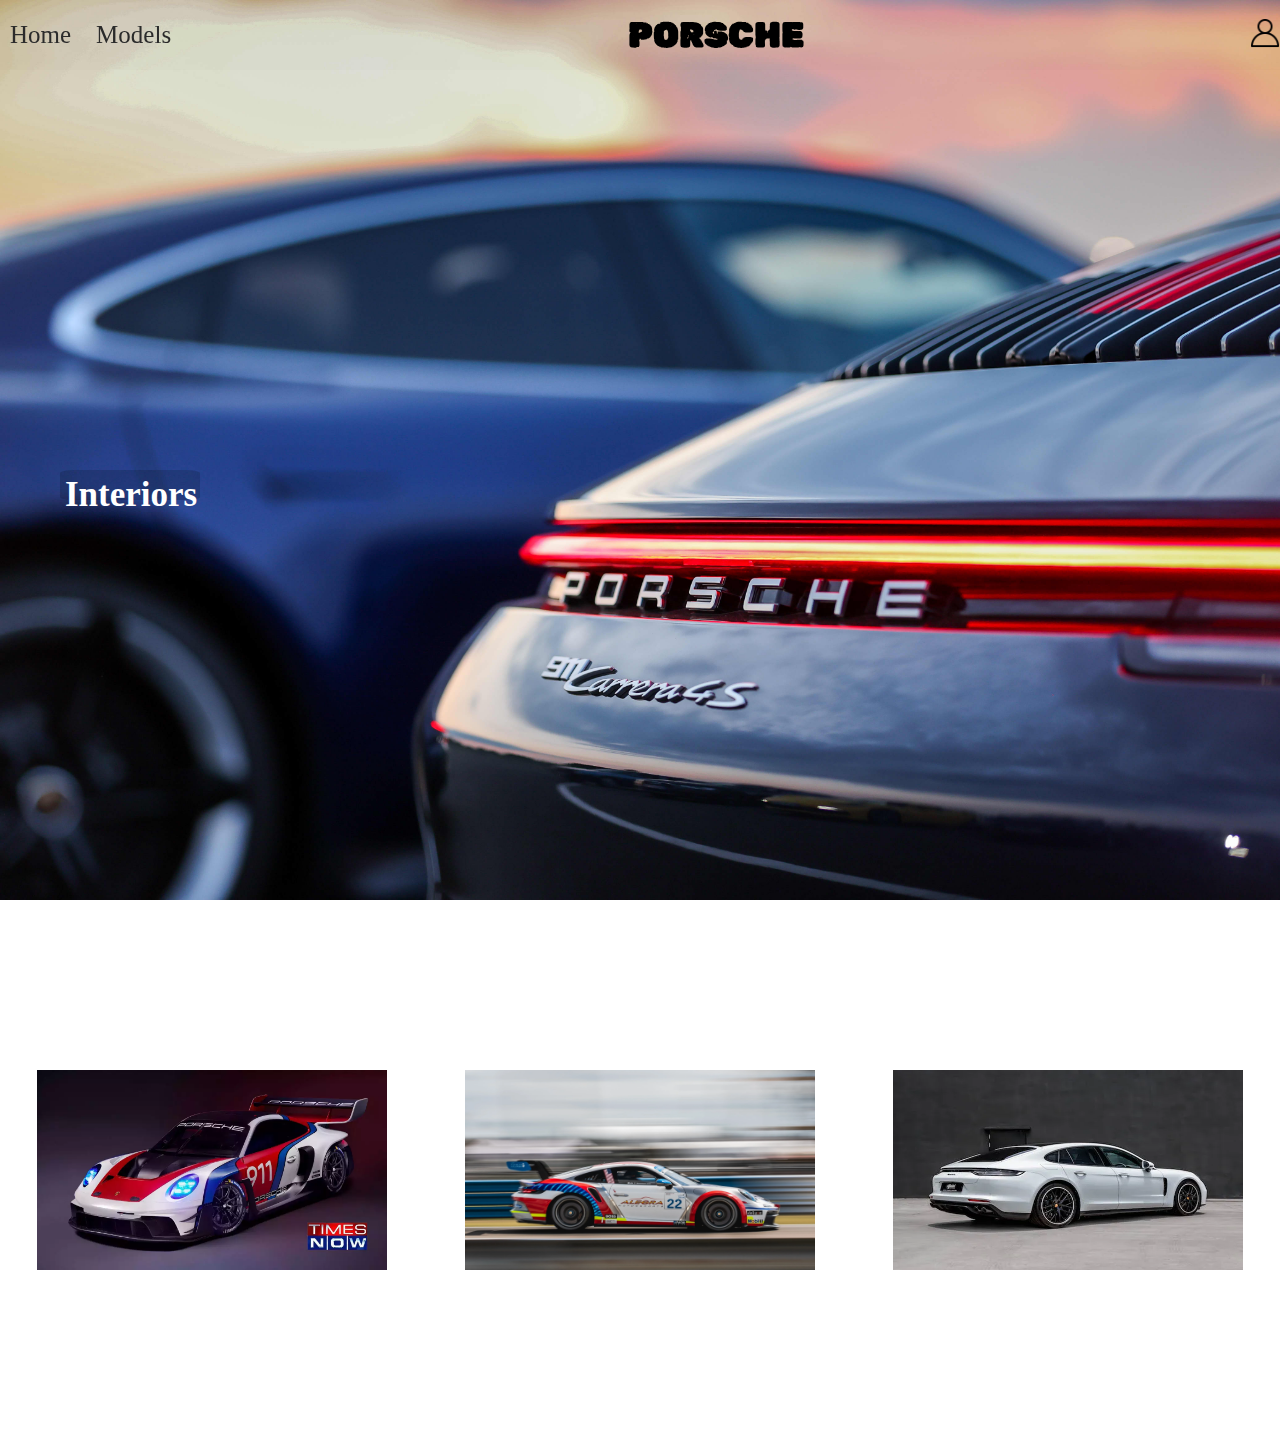
<file: html/index.html>
<!DOCTYPE html>
<html lang="en">
<head>
    <meta charset="UTF-8">
    <meta name="viewport" content="width=device-width, initial-scale=1.0">
    <link rel="stylesheet" href="../css/style.css">
    <link rel="icon" href="../images/favicon (4).ico">
    <link rel="preconnect" href="https://fonts.googleapis.com">
    <link rel="preconnect" href="https://fonts.gstatic.com" crossorigin>
    <link href="https://fonts.googleapis.com/css2?family=Rubik+Maps&display=swap" rel="stylesheet">
    <title>porsche</title>
</head>
<body>
    <header>
        <ol>
            <li><a href="../html/index.html">Home</a></li>
            <li><a href="../html/model.html">Models</a></li>
            <!-- <li><a href="">Interiors</a></li> -->
            <!-- <li><a href="">contact me</a></li> -->
        </ol>
        <div class="porsche">
            <h1>PORSCHE</h1>
        </div>
        <div class="log">
            <img src="../images/account (1).png" alt="">
        </div>
    </header>
    <!-- ///////////////////////////////// -->
    <section class="bci">
        <div class="bt">
            <h4><a href="../html/interior.html">Interiors</a></h4>
        </div>
    </section>
    <!-- /////// -->

    <section class="cars">
        <div class="item">
            <img src="../images/block2 911" alt="911 porsche">

        </div>
        <div class="item">
            <img src="../images/block1 imsa" alt="">
        </div>
        <div class="item">
            <img src="../images/panamera block2" alt="">
        </div>
    </section>

    <!-- /////////////////////////////////// -->

    <section class="lol">
        
    </section>




</body>
</html>
</file>
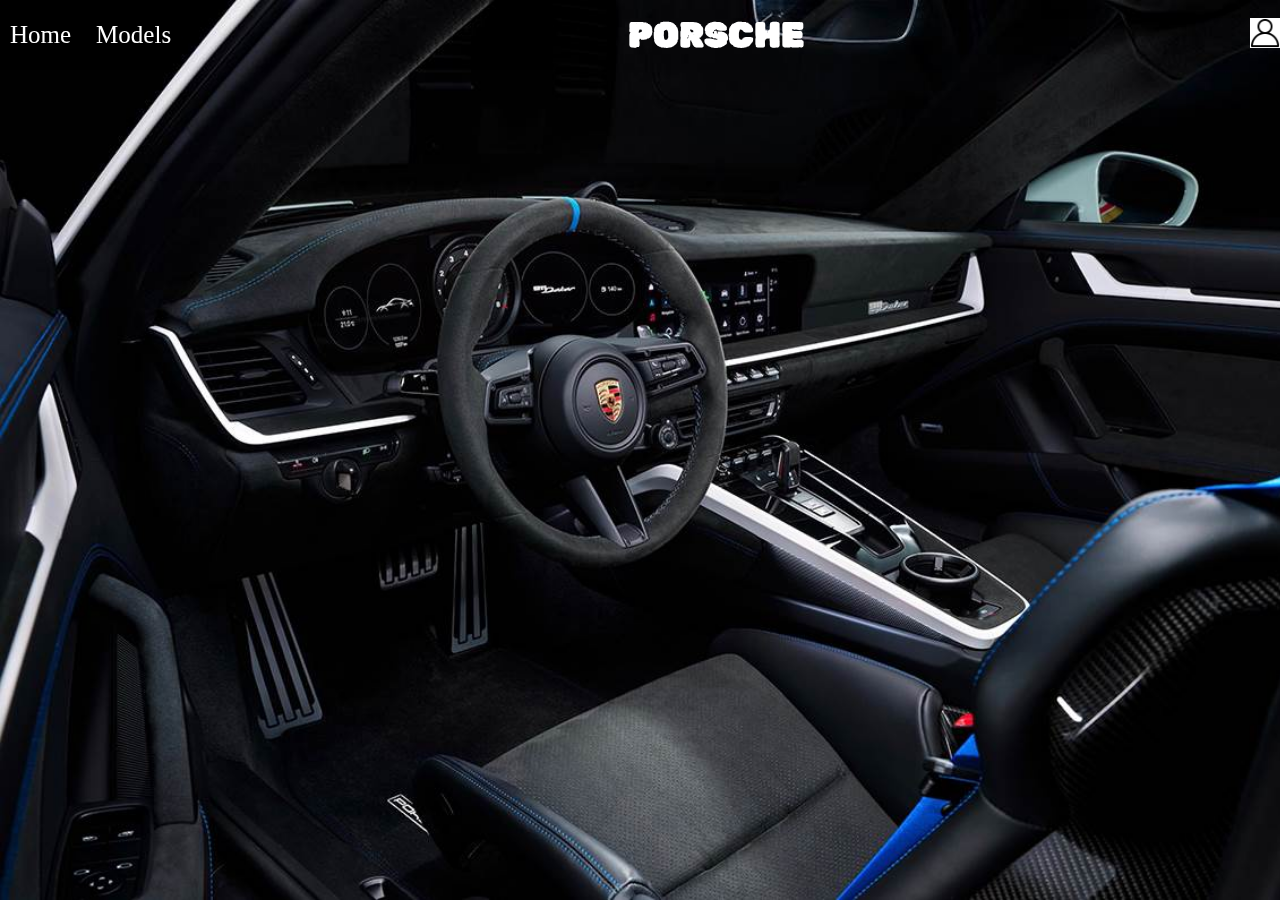
<file: html/interior.html>
<!DOCTYPE html>
<html lang="en">
<head>
    <meta charset="UTF-8">
    <meta name="viewport" content="width=device-width, initial-scale=1.0">
    <link rel="stylesheet" href="../css/interior.css">
    <link rel="icon" href="../images/favicon (4).ico">
    <link rel="preconnect" href="https://fonts.googleapis.com">
    <link rel="preconnect" href="https://fonts.gstatic.com" crossorigin>
    <link href="https://fonts.googleapis.com/css2?family=Rubik+Maps&display=swap" rel="stylesheet">
    <title>Interior</title>
</head>
<body>
    <header>
        <ol>
            <li><a href="../html/index.html">Home</a></li>
            <li><a href="../html/model.html">Models</a></li>
            <!-- <li><a href="">Interiors</a></li> -->
            <!-- <li><a href="">contact me</a></li> -->
        </ol>
        <div class="porsche">
            <h1>PORSCHE</h1>
        </div>
        <div class="log">
            <img src="../images/account (1).png" alt="">
        </div>
    </header>
    <!-- //////////////////////////////////////////////// -->
    <section class="background">
    </section>

    <!-- //////////////////////////////////////////////// -->

</body>
</html>
</file>
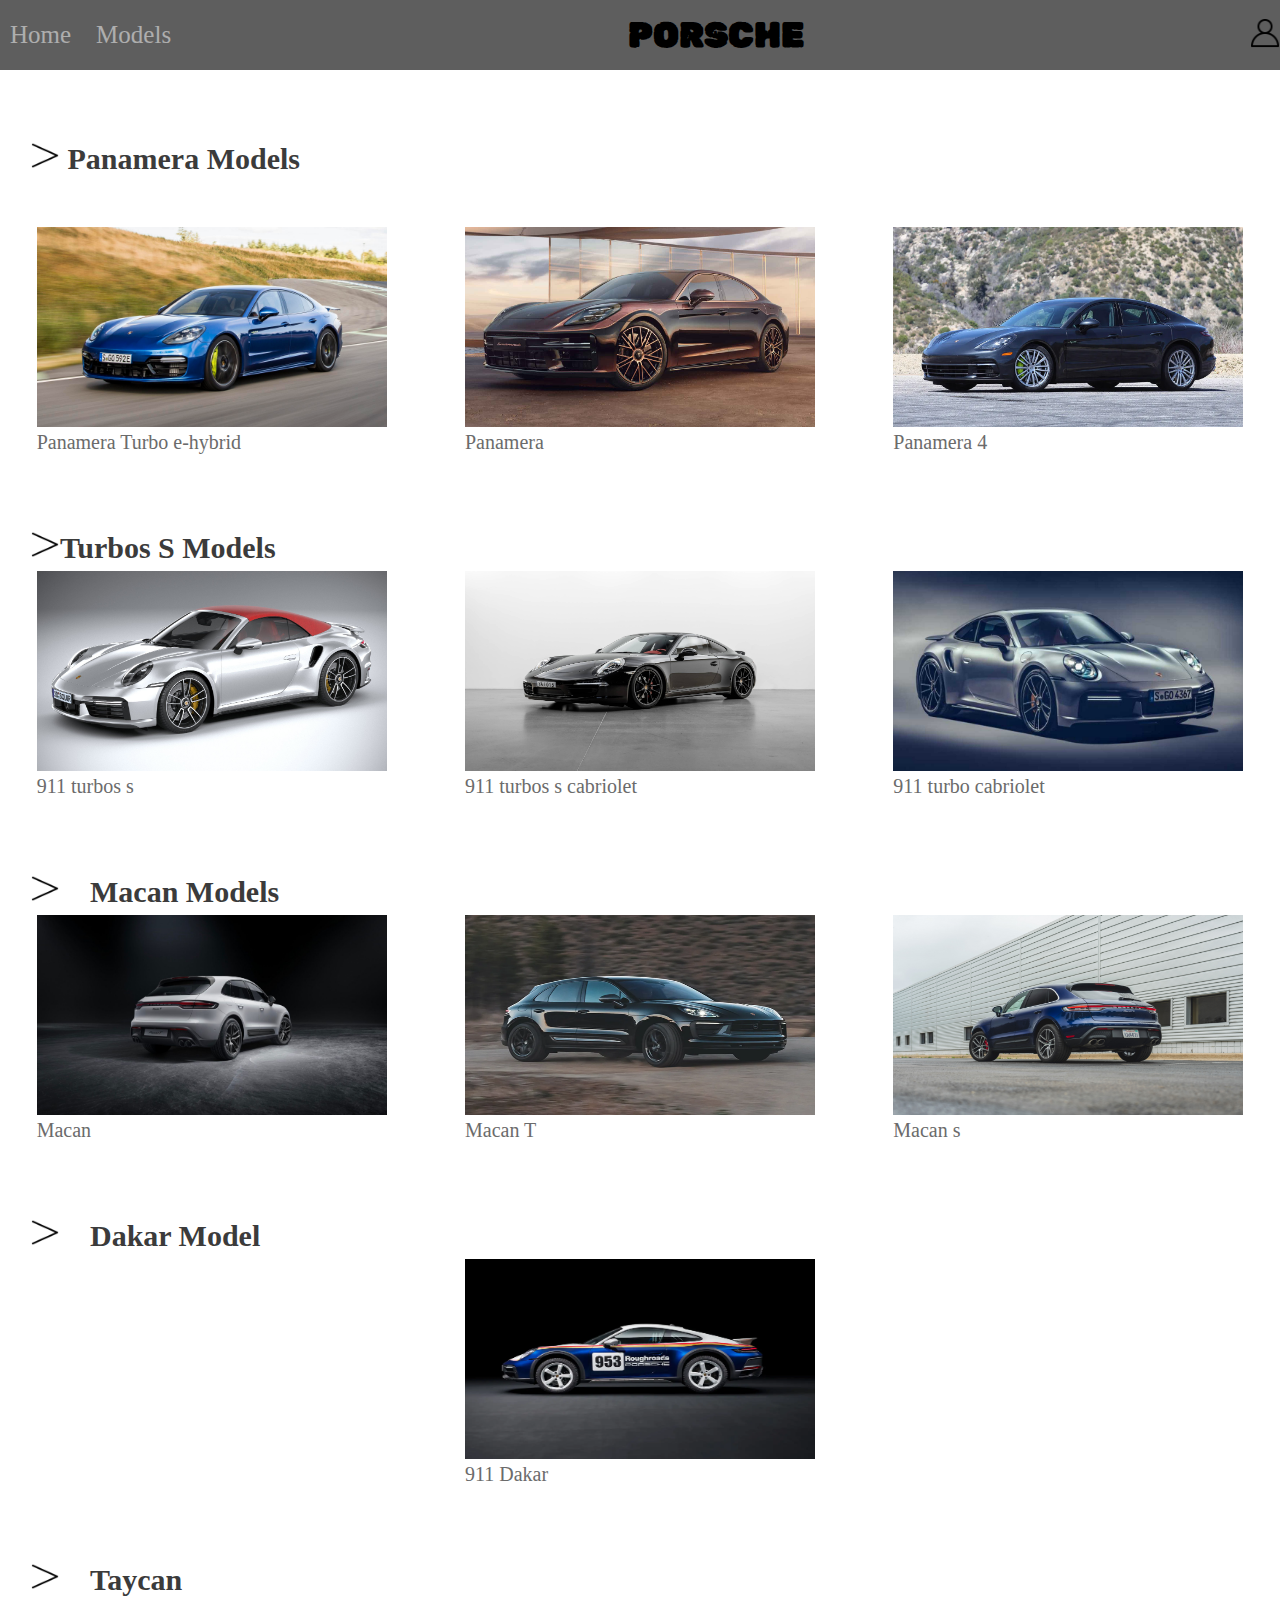
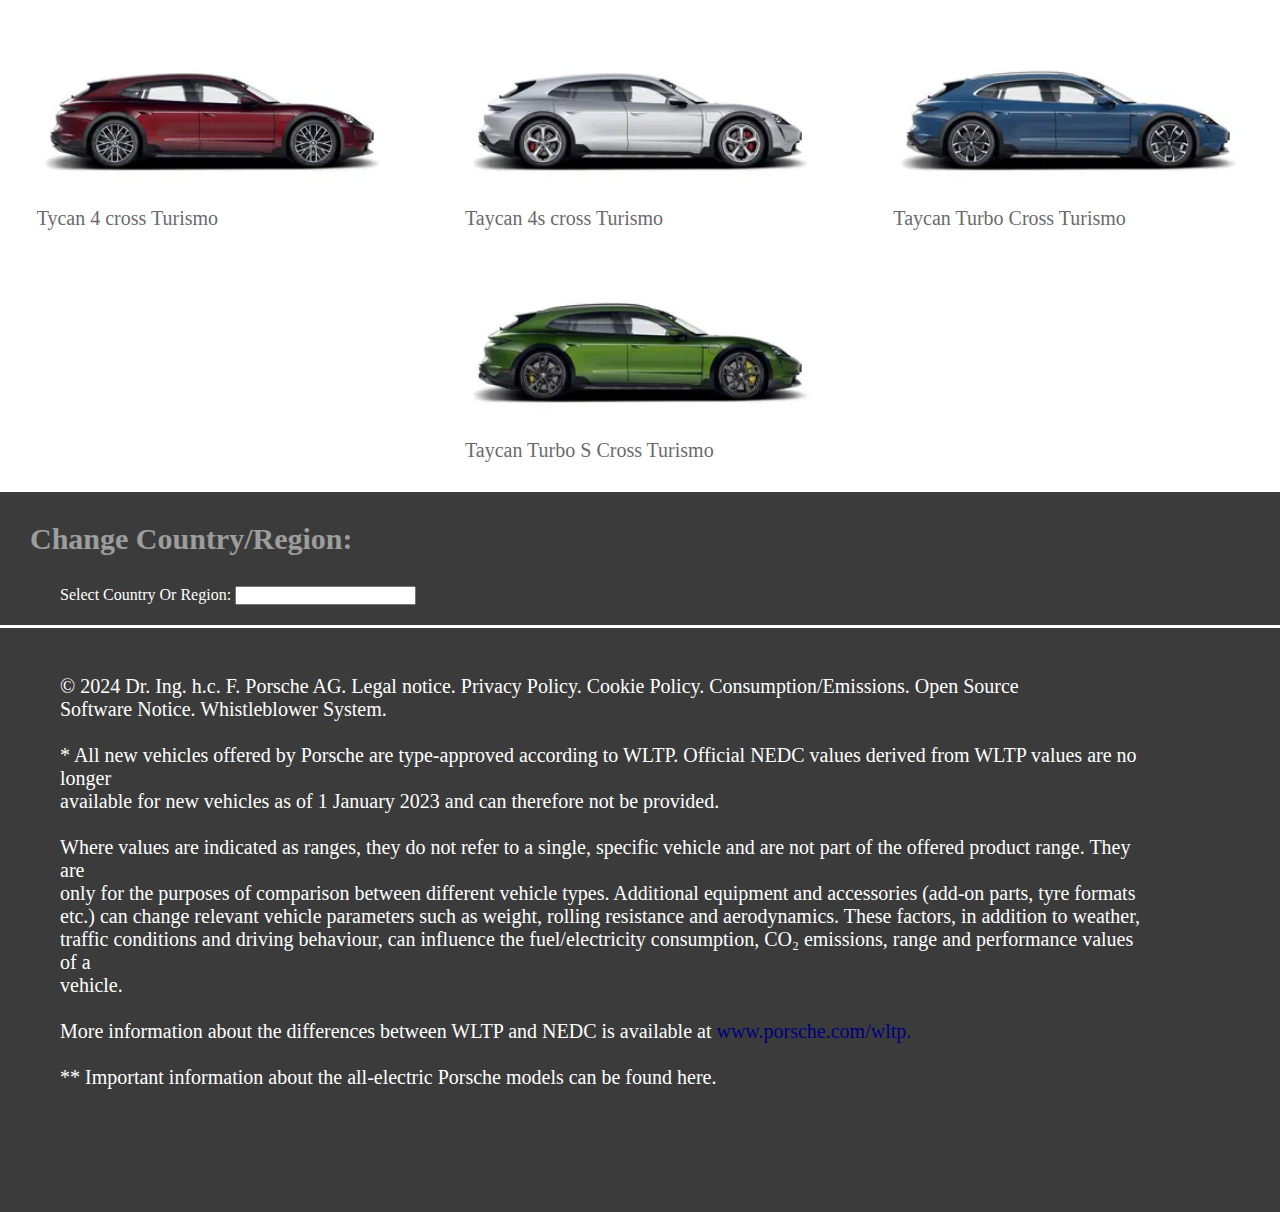
<file: html/model.html>
<!DOCTYPE html>
<html lang="en">
<head>
    <meta charset="UTF-8">
    <meta name="viewport" content="width=device-width, initial-scale=1.0">
    <link rel="stylesheet" href="../css/model.css">
    <link rel="icon" href="../images/favicon (4).ico">
    <link rel="preconnect" href="https://fonts.googleapis.com">
    <link rel="preconnect" href="https://fonts.gstatic.com" crossorigin>
    <link href="https://fonts.googleapis.com/css2?family=Rubik+Maps&display=swap" rel="stylesheet">
    <title>Models</title>
</head>
<body>
    <header>
        <ol>
            <li><a href="../html/index.html">Home</a></li>
            <li><a href="../html/model.html">Models</a></li>
            <!-- <li><a href="">Interiors</a></li> -->
            <!-- <li><a href="">contact me</a></li> -->
        </ol>
        <div class="porsche">
            <h1>PORSCHE</h1>
        </div>
        <div class="log">
            <img src="../images/account (1).png" alt="">
        </div>
    </header>
    <!-- ////////////////// -->

    <section class="panamera">
        <h1><img src="../images/greater-than.png" alt=""><a href="https://www.porsche.com/international/models/panamera/"><span> Panamera Models</span></a></h1>
    </section>
    <section class="h7awl">
        <div class="sowar">
        <a href="https://www.porsche.com/international/models/panamera/panamera-models/panamera-turbo-e-hybrid/">   <img src="../images/panamera turbo hybrid.jpg" alt=""></a>
            <p><a href="https://www.porsche.com/international/models/panamera/panamera-models/panamera-turbo-e-hybrid/">Panamera Turbo e-hybrid</a></p>
        </div>
        <div class="sowar">
            
            <a href="https://www.porsche.com/international/models/panamera/panamera-models/panamera/"><img src="../images/panamera.jpg" alt=""></a>
        <p><a href="https://www.porsche.com/international/models/panamera/panamera-models/panamera/">Panamera</a></p>
        </div>
        <div class="sowar">
            <a href="https://www.porsche.com/international/models/panamera/panamera-models/panamera-4/"><img src="../images/panamera 4.webp" alt=""></a>
        <p><a href="https://www.porsche.com/international/models/panamera/panamera-models/panamera-4/">Panamera 4</a></p>
        </div>
        <section class="Turbos">
            <h1><img src="../images/greater-than.png" alt=""><a href="https://www.porsche.com/international/models/911/911-turbo-models/911-turbo-s/"><span>Turbos s Models</span></a></h1>
        </section>    
        <div class="sowar">
            <a href="https://www.porsche.com/international/models/911/911-turbo-models/911-turbo-s/">   <img src="../images/911 turbo s 3.jpg" alt="911 turbos s"></a>
                <p><a href="https://www.porsche.com/international/models/911/911-turbo-models/911-turbo-s/">911 turbos s</a></p>
            </div>
            <div class="sowar">
                
                <a href="https://www.porsche.com/international/models/911/911-turbo-models/911-turbo-s-cabriolet/"><img src="../images/carrera turbo s 2.jpg" alt="carrera turbos s"></a>
            <p><a href="https://www.porsche.com/international/models/911/911-turbo-models/911-turbo-s-cabriolet/">911 turbos s cabriolet</a></p>
            </div>
            <div class="sowar">
                <a href="https://www.porsche.com/international/models/911/911-turbo-models/911-turbo-cabriolet/"><img src="../images/turbo s 1.jpg" alt=""></a>
            <p><a href="https://www.porsche.com/international/models/911/911-turbo-models/911-turbo-cabriolet/">911 turbo cabriolet</a></p>
            </div>
            <section class="makan">
                <h1><img src="../images/greater-than.png" alt=""><a href="https://www.porsche.com/international/models/macan/macan-models/macan/"><span>Macan Models</span></a></h1>
            </section>
            <div class="sowar">
                <a href="https://www.porsche.com/international/models/macan/macan-models/macan/">   <img src="../images/macan.jpeg" alt=""></a>
                    <p><a href="https://www.porsche.com/international/models/macan/macan-models/macan/">Macan</a></p>
                </div>
                <div class="sowar">
                    <a href="https://www.porsche.com/international/models/macan/macan-models/macan-t/"><img src="../images/macan t.webp" alt=""></a>
                <p><a href="https://www.porsche.com/international/models/macan/macan-models/macan-t/">Macan T</a></p>
                </div>
                <div class="sowar">
                    <a href="https://www.porsche.com/international/models/macan/macan-models/macan-s/"><img src="../images/macan s.jpg" alt=""></a>
                <p><a href="https://www.porsche.com/international/models/macan/macan-models/macan-s/">Macan s</a></p>
                </div>
                <section class="dakar">
                    <h1><img src="../images/greater-than.png" alt=""><a href="https://www.porsche.com/international/models/911/911-dakar/911-dakar/"><span>Dakar Model</span></a></h1>  
                </section>
                <div class="sowar">  
                    <a href="https://www.porsche.com/international/models/911/911-dakar/911-dakar/"><img src="../images/911 dakar.webp" alt=""></a>
                <p><a href="https://www.porsche.com/international/models/911/911-dakar/911-dakar/">911 Dakar</a></p>
                </div>
                <section class="taycan">
                    <h1><img src="../images/greater-than.png" alt=""><a href="https://www.porsche.com/international/models/taycan/taycan-cross-turismo-models/"><span>taycan</span></a></h1>
                </section>
                <div class="sowar">
                    <a href="https://www.porsche.com/international/models/taycan/taycan-cross-turismo-models/taycan-4-cross-turismo/">   <img src="../images/taycan.webp" alt=""></a>
                        <p><a href="https://www.porsche.com/international/models/taycan/taycan-cross-turismo-models/taycan-4-cross-turismo/">Tycan 4 cross Turismo</a></p>
                    </div>
                    <div class="sowar">
                        <a href="https://www.porsche.com/international/models/taycan/taycan-cross-turismo-models/taycan-4s-cross-turismo/"><img src="../images/taycan 4s.webp" alt=""></a>
                    <p><a href="https://www.porsche.com/international/models/taycan/taycan-cross-turismo-models/taycan-4s-cross-turismo/">Taycan  4s cross Turismo</a></p>
                    </div>
                    <div class="sowar">
                        <a href="https://www.porsche.com/international/models/taycan/taycan-cross-turismo-models/taycan-turbo-cross-turismo/"><img src="../images/taycan turbo.webp" alt=""></a>
                    <p><a href="https://www.porsche.com/international/models/taycan/taycan-cross-turismo-models/taycan-turbo-cross-turismo/">Taycan Turbo Cross Turismo</a></p>
                    </div>
                    <div class="sowar">
                        <a href="https://www.porsche.com/international/models/taycan/taycan-cross-turismo-models/taycan-turbo-s-cross-turismo/">   <img src="../images/taycan turbo s.webp" alt=""></a>
                            <p><a href="https://www.porsche.com/international/models/taycan/taycan-cross-turismo-models/taycan-turbo-s-cross-turismo/">Taycan Turbo S Cross Turismo </a></p>
                        </div>
            </section>
<!-- /--//--//-/--/-//--//-/-/-/-/-/-/-/-/----////-/-/-//-/- -->

<footer>
    <div class="footer-data">
    <div class="x">
        <h4><span>Change country/region:</span></h4>
        <div class="label">
            <label for="pwd">Select Country Or Region:</label>
<input type="password" id="pwd" name="pwd">
        </div>
        <div class="line"></div>
        <div class="overview">
            <p>
                © 2024 Dr. Ing. h.c. F. Porsche AG.  Legal notice. Privacy Policy. Cookie Policy. Consumption/Emissions. Open Source <br> Software Notice. Whistleblower System. <br> <br>
    * All new vehicles offered by Porsche are type-approved according to WLTP. Official NEDC values derived from WLTP values are no longer <br> available for new vehicles as of 1 January 2023 and can therefore not be provided. <br> <br>
    Where values are indicated as ranges, they do not refer to a single, specific vehicle and are not part of the offered product range. They are <br> only for the purposes of comparison between different vehicle types. Additional equipment and accessories (add-on parts, tyre formats <br> etc.) can change relevant vehicle parameters such as weight, rolling resistance and aerodynamics. These factors, in addition to weather, <br> traffic conditions and driving behaviour, can influence the fuel/electricity consumption, CO₂ emissions, range and performance values of a <br> vehicle. <br> <br>
    More information about the differences between WLTP and NEDC is available at <a href="https://www.porsche.com/international/accessoriesandservice/porscheservice/additionalinformation/wltp/"> www.porsche.com/wltp.</a> <br> <br>
    ** Important information about the all-electric Porsche models can be found here. 
            </p>
        </div>
    </div>
</footer>
</body>
</html>
</file>
<file: css/style.css>
*{
    padding: 0;
    margin: 0;
    box-sizing: border-box;
}
a{
    text-decoration: none;
}
html{
    scroll-behavior: smooth;
}
header{
    width: 100%;
    height: 70px;
    background-color: #00000003;
    display: flex;
    justify-content: space-between;
    align-items: center;
    flex-wrap: wrap;
    position: fixed;
    top: 0;
    left: 0;
    z-index: 999px;
}
header ol li .color{
    background-color: rgba(0, 0, 0, 0.386);
}
header ol{
    display: flex;
    /* flex-direction: column; */
    gap: 5px;
}
header ol li{
    text-transform: capitalize;
    list-style: none;
    font-size: 25px;
}
header ol li a:hover{
    transition: 1s;
    background-color: rgba(0, 0, 128, 0.348);
    }
header ol li a{
    text-decoration: wavy;
    transition:1s;
    color: #2b2b2b;
    padding: 10px 10px;
}
.porsche{
    display: flex;
}
.porsche h1{
    font-size: 35px;
    font-family: 'Rubik Maps', system-ui;
}
.log img{
    width: 30px;
    height: 30px;
    /* margin-left: 10px; */
    /* padding-right: 10px; */
}
/* /////////////////////////////////////// */

.bci{
        width: 100%;
        height: 100vh;
        background-size: cover;
        background-image: url(../images/106843374-1613976071106-gettyimages-1224909534-urn_newsml_dpa_com_20090101_200706-99-691193-2.jpeg);
        display: flex;
        justify-content: flex-start;
        align-items: center;
}
.bt{
    box-sizing: border-box;
    list-style: none;
    width: 140px;
    height: 30px;
    border-radius: 10%;
    background-color:rgba(0, 0, 0, 0.156);
    margin-top: 70px;
    padding-left: 5px;
    padding-top: 5px;
    margin-left: 60px;
}
.bt h4 a{
    list-style: none;
    color: #fff;
    font-size: 35px;
}
/* ///////////////////////// */

.cars{
    width: 100%;
    height: 60vh;
    background-color: #fff;
    display: flex;
    justify-content: space-around;
    align-items: center;
    flex-wrap: wrap;
    flex-direction: row;
    gap: 5px;
}
.cars .item{
    text-align: center;
    color: black;
    display: flex;
    justify-content: center;
    align-items: center;
    gap: 5px;
}
.cars .item img{
    width: 350px;
    height: 200px;
}
</file>
<file: css/interior.css>
*{
    padding: 0;
    margin: 0;
    box-sizing: border-box;
}
a{
    text-decoration: none;
}
html{
    scroll-behavior: smooth;
}
header{
    width: 100%;
    height: 70px;
    background-color: #00000003;
    display: flex;
    justify-content: space-between;
    align-items: center;
    flex-wrap: wrap;
    position: fixed;
    top: 0;
    left: 0;
    z-index: 999px;
}
header ol li .color{
    background-color: #fff;
}
header ol{
    display: flex;
    /* flex-direction: column; */
    gap: 5px;
}
header ol li{
    text-transform: capitalize;
    list-style: none;
    font-size: 25px;
}
header ol li a:hover{
    transition: 1s;
    background-color: rgba(0, 0, 128, 0.348);
    }
header ol li a{
    text-decoration: wavy;
    transition:1s;
    color: #fff;
    padding: 10px 10px;
}
.porsche{
    display: flex;
}
.porsche h1{
    font-size: 35px;
    color:#fff;
    font-family: 'Rubik Maps', system-ui;
}
.log img{
    width: 30px;
    height: 30px;
    color: #fff;
    background-color: #fff;
    /* margin-left: 10px; */
    /* padding-right: 10px; */
}
.background{
        width: 100%;
        height: 100vh;
        background-size: cover;
        background-image: url(../images/interior);
        display: flex;
        justify-content: flex-start;
        align-items: center;

}
</file>
<file: css/model.css>
*{
    padding: 0;
    margin: 0;
    box-sizing: border-box;
}
a{
    text-decoration: none;
}
html{
    scroll-behavior: smooth;
}
header{
    width: 100%;
    height: 70px;
    background-color: #000000a1;
    display: flex;
    justify-content: space-between;
    align-items: center;
    flex-wrap: wrap;
    /* position: fixed; */
    /* top: 0; */
    /* left: 0; */
    /* z-index: 999px; */
}
header ol li .color{
    background-color: rgba(0, 0, 0, 0.6);
}
header ol{
    display: flex;
    /* flex-direction: column; */
    gap: 5px;
}
header ol li{
    text-transform: capitalize;
    list-style: none;
    font-size: 25px;
}
header ol li a:hover{
    transition: 1s;
    background-color: rgba(0, 0, 128, 0.348);
    }
header ol li a{
    text-decoration: wavy;
    transition:1s;
    color: #ffffff7f;
    padding: 10px 10px;
}
.porsche{
    display: flex;
}
.porsche h1{
    font-size: 35px;
    font-family: 'Rubik Maps', system-ui;
}

.log img{
    width: 30px;
    height: 30px;
    /* margin-left: 10px; */
    /* padding-right: 10px; */
}
/* ///////////////////////////////////////// */
.panamera{
    width: 100%;
    height: auto;
    display: flex;
    justify-content: flex-start;
    align-items: flex-start;
    padding-top: 70px;
    padding-left: 30px;
}
.panamera h1 a{
    list-style: none;
    font-size: 30px;
    color: #3b3b3b;
    text-transform: capitalize;
    transition: 0.5s;
}
.panamera img{
    width: 30px;
    height: 27px;
}
.panamera h1 a:hover{
    color: rgba(255, 0, 0, 0.644);
    transition: 0.5s;
}

/* --------------------------------- */

/* start of -h7awl */
.h7awl{
    width: 100%;
    min-height: 100vh;
    background-color:#ffffff7f;
    display: flex;
    justify-content:space-around;
    align-items: flex-start;
    gap: 5px;
    padding-top: 50px;
    flex-wrap: wrap;
}
.h7awl .sowar img{
    width: 350px;
    transition: 0.5s;
    height: 200px;
}
.h7awl .sowar p a{
    list-style: none;
    color: #6b6b6b;
    padding-top: 15px;
    font-size: 20px;
    transition: 0.5s;
}
.h7awl .sowar p a:hover
{
    transition: 0.5s;
    color: rgba(255, 0, 0, 0.53);
}
.h7awl .sowar img:hover{
    transition: 0.5s;
    height: 250px;
    overflow: hidden;
}
/* /-/-/-//-/-/--/-//--/--/-//----////-/- */


.Turbos{
    width: 100%;
    height: auto;
    display: flex;
    justify-content: flex-start;
    align-items: flex-start;
    padding-top: 70px;
    padding-left: 30px;
}
.Turbos h1 a{
    list-style: none;
    font-size: 30px;
    color: #3b3b3b;
    text-transform: capitalize;
    transition: 0.5s;
}
.Turbos img{
    width: 30px;
    height: 27px;
}
.Turbos h1 a:hover{
    color: rgba(255, 0, 0, 0.644);
    transition: 0.5s;
}
/* /-/-/-/-/-/-/-/-/-/-/-/-/-/-/-/-/-/ */
.makan{
    width: 100%;
    height: auto;
    display: flex;
    justify-content: flex-start;
    align-items: flex-start;
    padding-top: 70px;
    padding-left: 30px;
}
.makan h1 a{
    list-style: none;
    font-size: 30px;
    color: #3b3b3b;
    text-transform: capitalize;
    transition: 0.5s;
    padding-left: 30px;
}
.makan img{
    width: 30px;
    height: 27px;
}
.makan h1 a:hover{
    color: rgba(255, 0, 0, 0.644);
    transition: 0.5s;
}

/* /-/-//-/-/-///-///-/-/-/-/-/--//-/-/-/-/- */

.dakar{
    width: 100%;
    height: auto;
    display: flex;
    justify-content: flex-start;
    align-items: flex-start;
    padding-top: 70px;
    padding-left: 30px;
}
.dakar h1 a{
    list-style: none;
    font-size: 30px;
    color: #3b3b3b;
    text-transform: capitalize;
    transition: 0.5s;
    padding-left: 30px;
}
.dakar img{
    width: 30px;
    height: 27px;
}
.dakar h1 a:hover{
    color: rgba(255, 0, 0, 0.644);
    transition: 0.5s;
}

/* /-/--/-//-/--//-/--//-/-/-/--//-/-/- */

.taycan{
    width: 100%;
    height: auto;
    display: flex;
    justify-content: flex-start;
    align-items: flex-start;
    padding-top: 70px;
    padding-left: 30px;
}
.taycan h1 a{
    list-style: none;
    font-size: 30px;
    color: #3b3b3b;
    text-transform: capitalize;
    transition: 0.5s;
    padding-left: 30px;
}
.taycan img{
    width: 30px;
    height: 27px;
}
.taycan h1 a:hover{
    color: rgba(255, 0, 0, 0.644);
    transition: 0.5s;
}



/* /--///-/-/-/-/-/--/-// */



footer
{
    width: 100%;
    height: 80vh;
    background-color: #3b3b3b;
    display: flex;
    justify-content: flex-start;
    align-items: flex-start;
    margin-top: 30px;
    flex-direction: column;
    position: relative;
}
footer .footer-data
{
    width: 90%;
    min-height:45vh ;
    display: flex;
    justify-content: flex-start;
    align-items: flex-start;
}
footer .footer-data .x h4{
    color: #ffffff7f;
    font-size: 30px;
    text-transform: capitalize;
    padding-top: 30px;
    padding-left: 30px;
}
footer .footer-data .x .label{
    color: #fff;
    padding-top: 30px;
    padding-left: 60px;
}
footer .line
{
    position: absolute;
    margin-top: 20px;
    width: 100%;
    height: 3px;
    background-color: #fff;
}

/* /-/-/-/-/-/-/-/-/-/-/--//-/-/ */

.overview{
    padding-top: 70px;
}
.overview p{
    color: #fff;
    font-size: 20px;
    padding-left: 60px;
}
.overview p a{
    list-style: none;
    color: navy;
    transition: 0.5s;
}
.overview p a:hover{
transition: 0.5s;
color: red;

}
</file>
